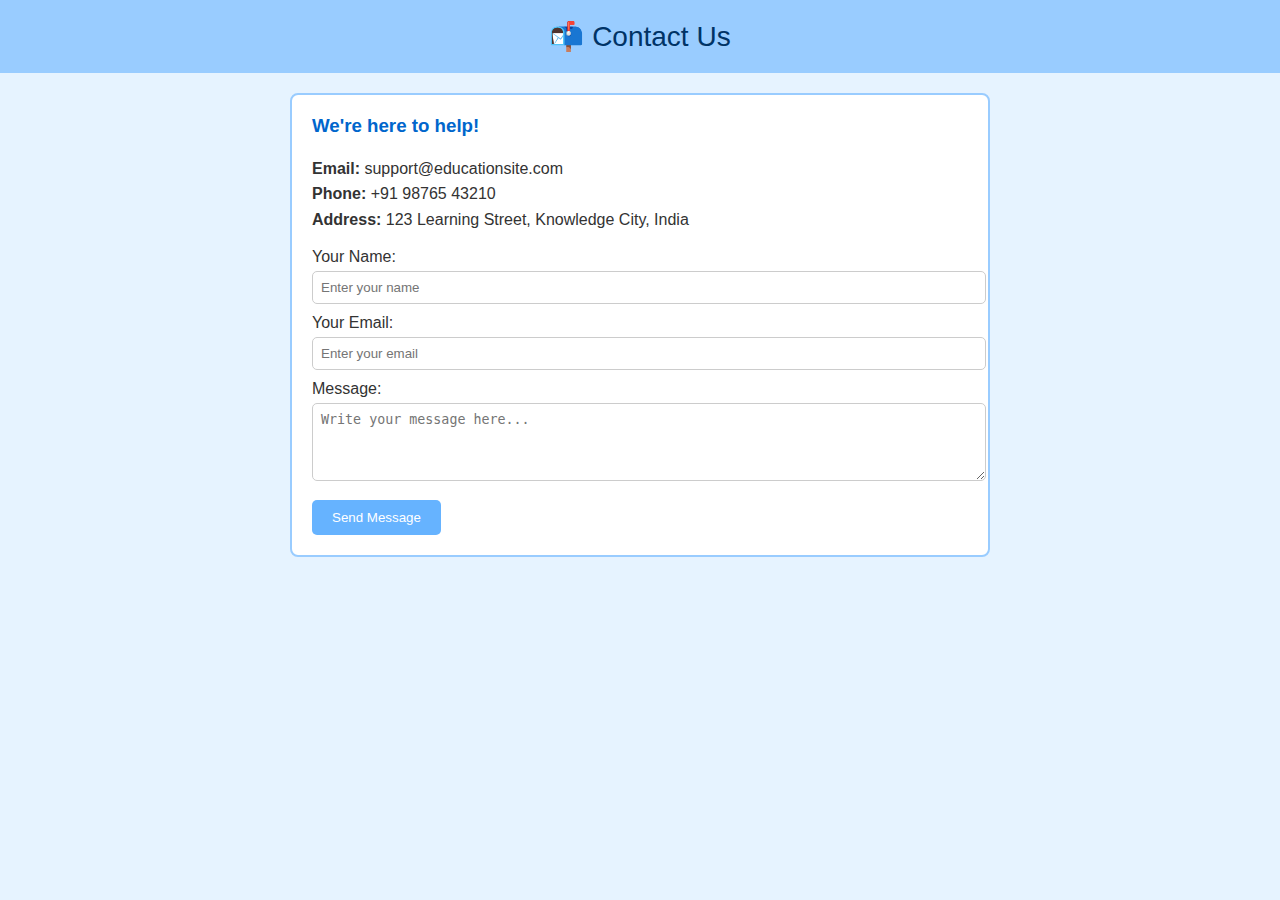
<file: Contact.html>
<!DOCTYPE html>
<html lang="en">
<head>
  <meta charset="UTF-8">
  <title>Contact Us</title>
  <style>
    body {
      margin: 0;
      font-family: Arial, sans-serif;
      background-color: #e6f3ff;
      color: #333;
    }

    .header {
      background-color: #99ccff;
      padding: 20px;
      text-align: center;
      font-size: 28px;
      color: #003366;
    }

    .container {
      max-width: 700px;
      margin: auto;
      padding: 20px;
    }

    .contact-box {
      background-color: #ffffff;
      border: 2px solid #99ccff;
      border-radius: 8px;
      padding: 20px;
    }

    .contact-box h3 {
      margin-top: 0;
      color: #0066cc;
    }

    .contact-info {
      margin-bottom: 15px;
      line-height: 1.6;
    }

    label {
      display: block;
      margin-top: 10px;
    }

    input, textarea {
      width: 100%;
      padding: 8px;
      margin-top: 5px;
      border: 1px solid #ccc;
      border-radius: 5px;
    }

    .submit-btn {
      margin-top: 15px;
      padding: 10px 20px;
      background-color: #66b3ff;
      color: white;
      border: none;
      border-radius: 5px;
      cursor: pointer;
    }

    .submit-btn:hover {
      background-color: #3399ff;
    }
  </style>
</head>
<body>

  <div class="header">
    📬 Contact Us
  </div>

  <div class="container">
    <div class="contact-box">
      <h3>We're here to help!</h3>
      <div class="contact-info">
        <strong>Email:</strong> support@educationsite.com<br>
        <strong>Phone:</strong> +91 98765 43210<br>
        <strong>Address:</strong> 123 Learning Street, Knowledge City, India
      </div>

      <form>
        <label for="name">Your Name:</label>
        <input type="text" id="name" placeholder="Enter your name" required>

        <label for="email">Your Email:</label>
        <input type="email" id="email" placeholder="Enter your email" required>

        <label for="message">Message:</label>
        <textarea id="message" rows="4" placeholder="Write your message here..." required></textarea>

        <button type="submit" class="submit-btn">Send Message</button>
      </form>
    </div>
  </div>

</body>
</html>
</file>
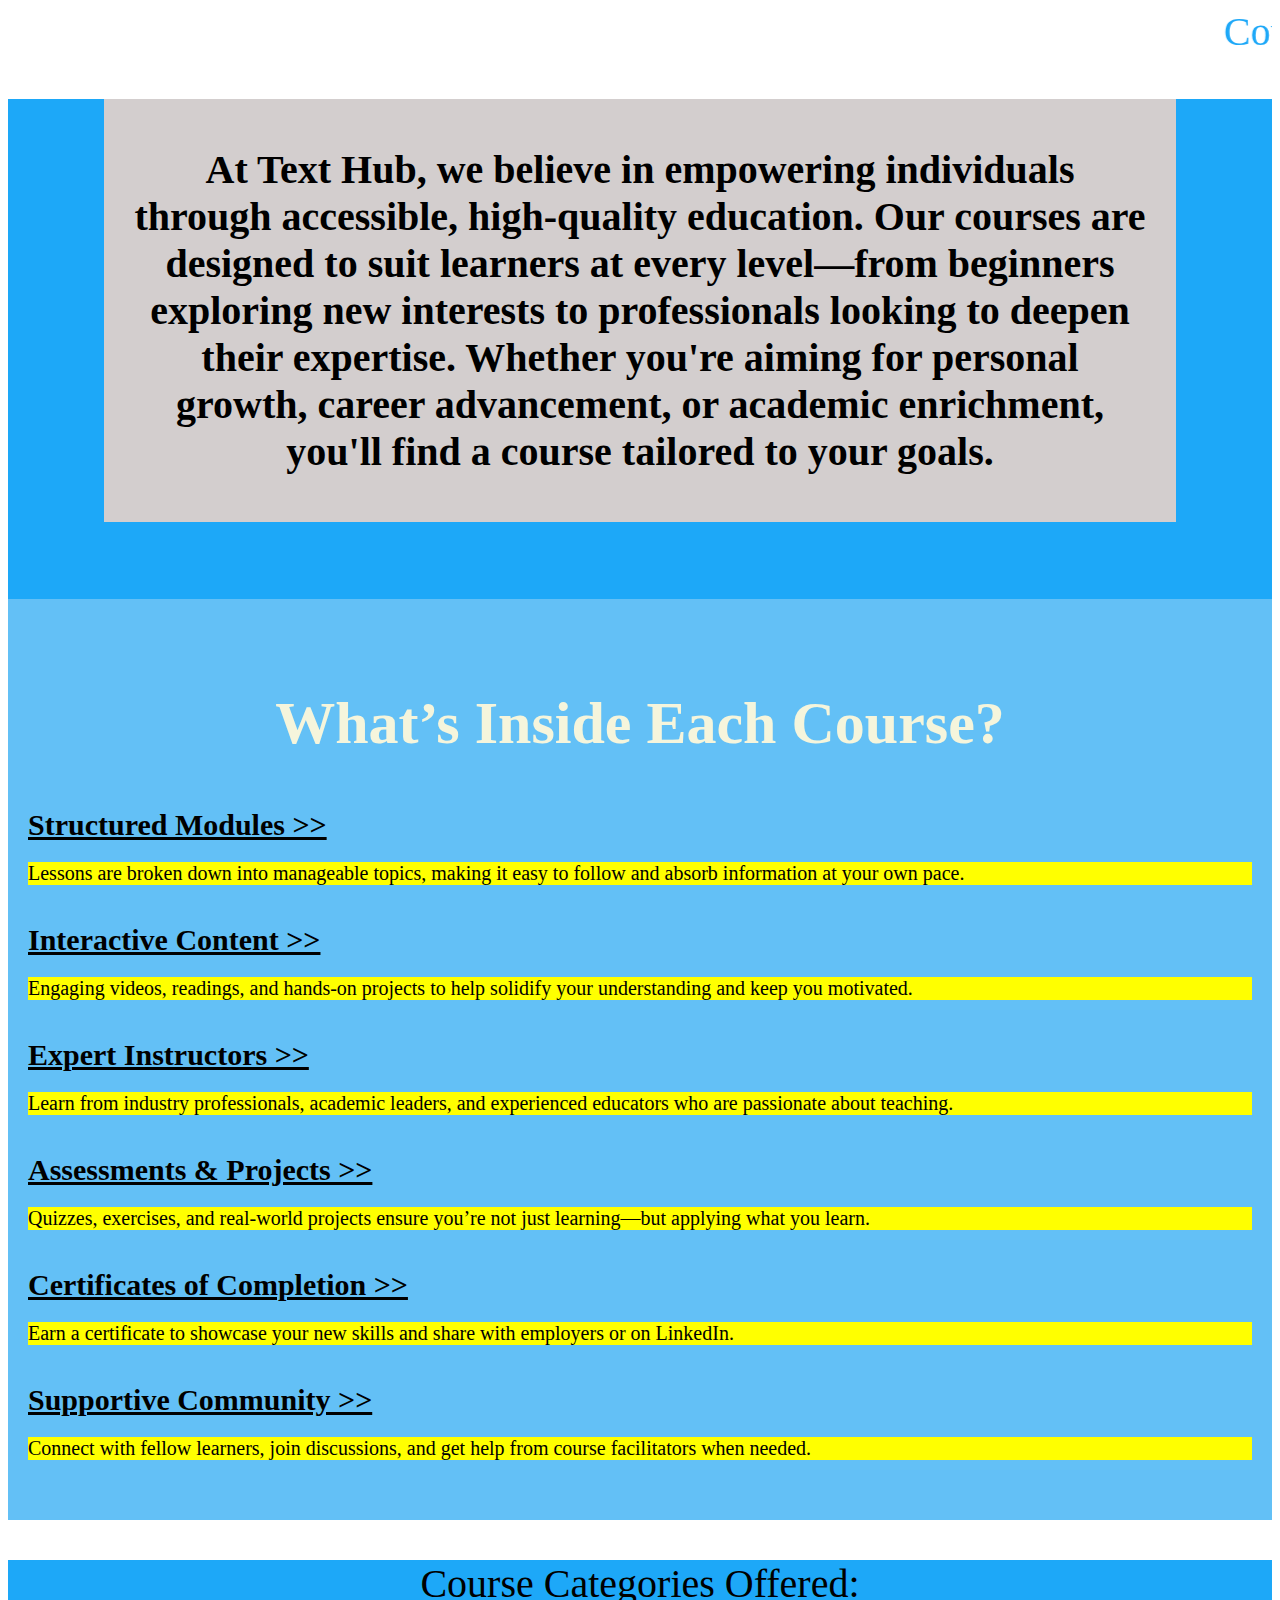
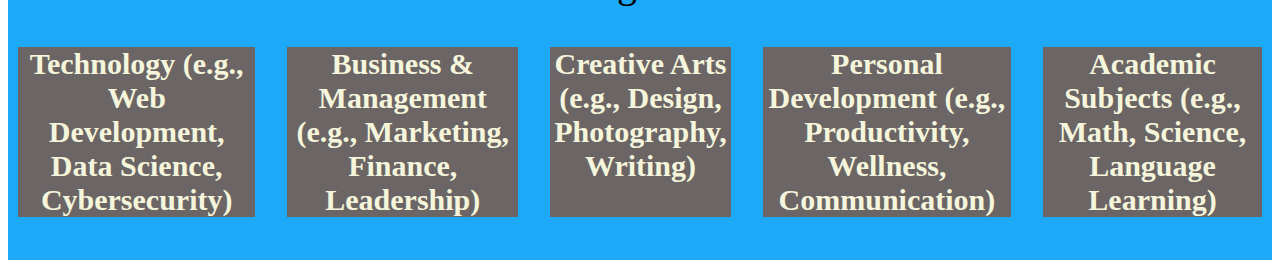
<file: Courses.html>
<!DOCTYPE html>
<head>
    <title>Courses</title>
    <style>
        .Head{
            background-color: white;
        }
        .move{
            color: rgb(29, 168, 248);
            font-size: 40px;
        }
        .main{
            background-color: rgb(29, 168, 248);
            height: 500px;
            text-align: center;
            justify-content: center;
            margin-top: 0;
        }
        .A{
            background-color: rgb(211, 206, 206);
            text-align: center;
            width: 80%;
            margin: 40px auto 20px;  
            padding: 20px 30px;      
        }
        .A h1{
            color: black;
            font-size: 40px;
        }
        .B{
            background-color: rgb(99, 192, 246);
            margin: 0;
            padding: 40px 20px; 
            box-sizing: border-box;
        }
        .B h2{
            font-size: 60px;
            color: beige;
            text-align: center;
        }
        .B b{
            font-size: 30px;
            text-decoration: underline;
            color: black;
        }
        .B p{
            font-size: 20px;
            background-color: yellow;
        }
        .C{
            background-color: rgb(29, 168, 248);
            height: 300px;
            margin: 0;
            padding: 0px 10px; 
            box-sizing: border-box;
        }
        .fec{
            background-color: rgb(29, 168, 248);
            display: flex;
            justify-content: center;
            gap: 2rem;
        }
        .feca{
            background-color: rgb(108, 101, 101);
            text-align: center;
        }
        .feca b{
            color: beige;
            font-size: 30px;
        }
        .C p{
            color: black;
            font-size: 40px;
            text-align: center;
        }
    </style>
</head>
<body>
    <header class="Head">
        <marquee class="move">Courses !!  Courses !!  Courses !!  Courses !!  Courses !!  Courses !!  Courses !!  Courses !!  Courses !!  </marquee>
    </header>
    <section class="main">
        <div class="A">
            <h1>
                At Text Hub, we believe in empowering individuals through accessible, high-quality education.
                Our courses are designed to suit learners at every level—from beginners exploring new 
                interests to professionals looking to deepen their expertise. Whether you're aiming for personal 
                growth, career advancement, or academic enrichment, you'll find a course tailored to your goals.
            </h1>
        </div>
    </section>
    <section class="B">
        <h2> What’s Inside Each Course? </h2>
        <b> Structured Modules >></b>
        <p>Lessons are broken down into manageable topics, making it easy to follow and absorb information at your own pace.</p>
        <br>
        <b>Interactive Content >></b>
        <p>Engaging videos, readings, and hands-on projects to help solidify your understanding and keep you motivated.</p>
        <br>
        <b>Expert Instructors >></b>
        <p>Learn from industry professionals, academic leaders, and experienced educators who are passionate about teaching.</p>
        <br>
        <b>Assessments & Projects >></b>
        <p>Quizzes, exercises, and real-world projects ensure you’re not just learning—but applying what you learn.</p>
        <br>
        <b>Certificates of Completion >></b>
        <p>Earn a certificate to showcase your new skills and share with employers or on LinkedIn.</p>
        <br>
        <b>Supportive Community >></b>
        <p>Connect with fellow learners, join discussions, and get help from course facilitators when needed.</p>
    </section>
    <section class="C">
        <p>Course Categories Offered:</p>
        <div class="fec">
            <div class="feca">
                <b>Technology (e.g., Web Development, Data Science, Cybersecurity)</b>
            </div>
            <div class="feca">
                <b>Business & Management (e.g., Marketing, Finance, Leadership)</b>
            </div>
            <div class="feca">
                <b>Creative Arts (e.g., Design, Photography, Writing)</b>
            </div>
            <div class="feca">
                <b>Personal Development (e.g., Productivity, Wellness, Communication)</b>
            </div>
            <div class="feca">
                <b>Academic Subjects (e.g., Math, Science, Language Learning)</b>
            </div>
        </div>
    </section>
</body>
</html>
</file>
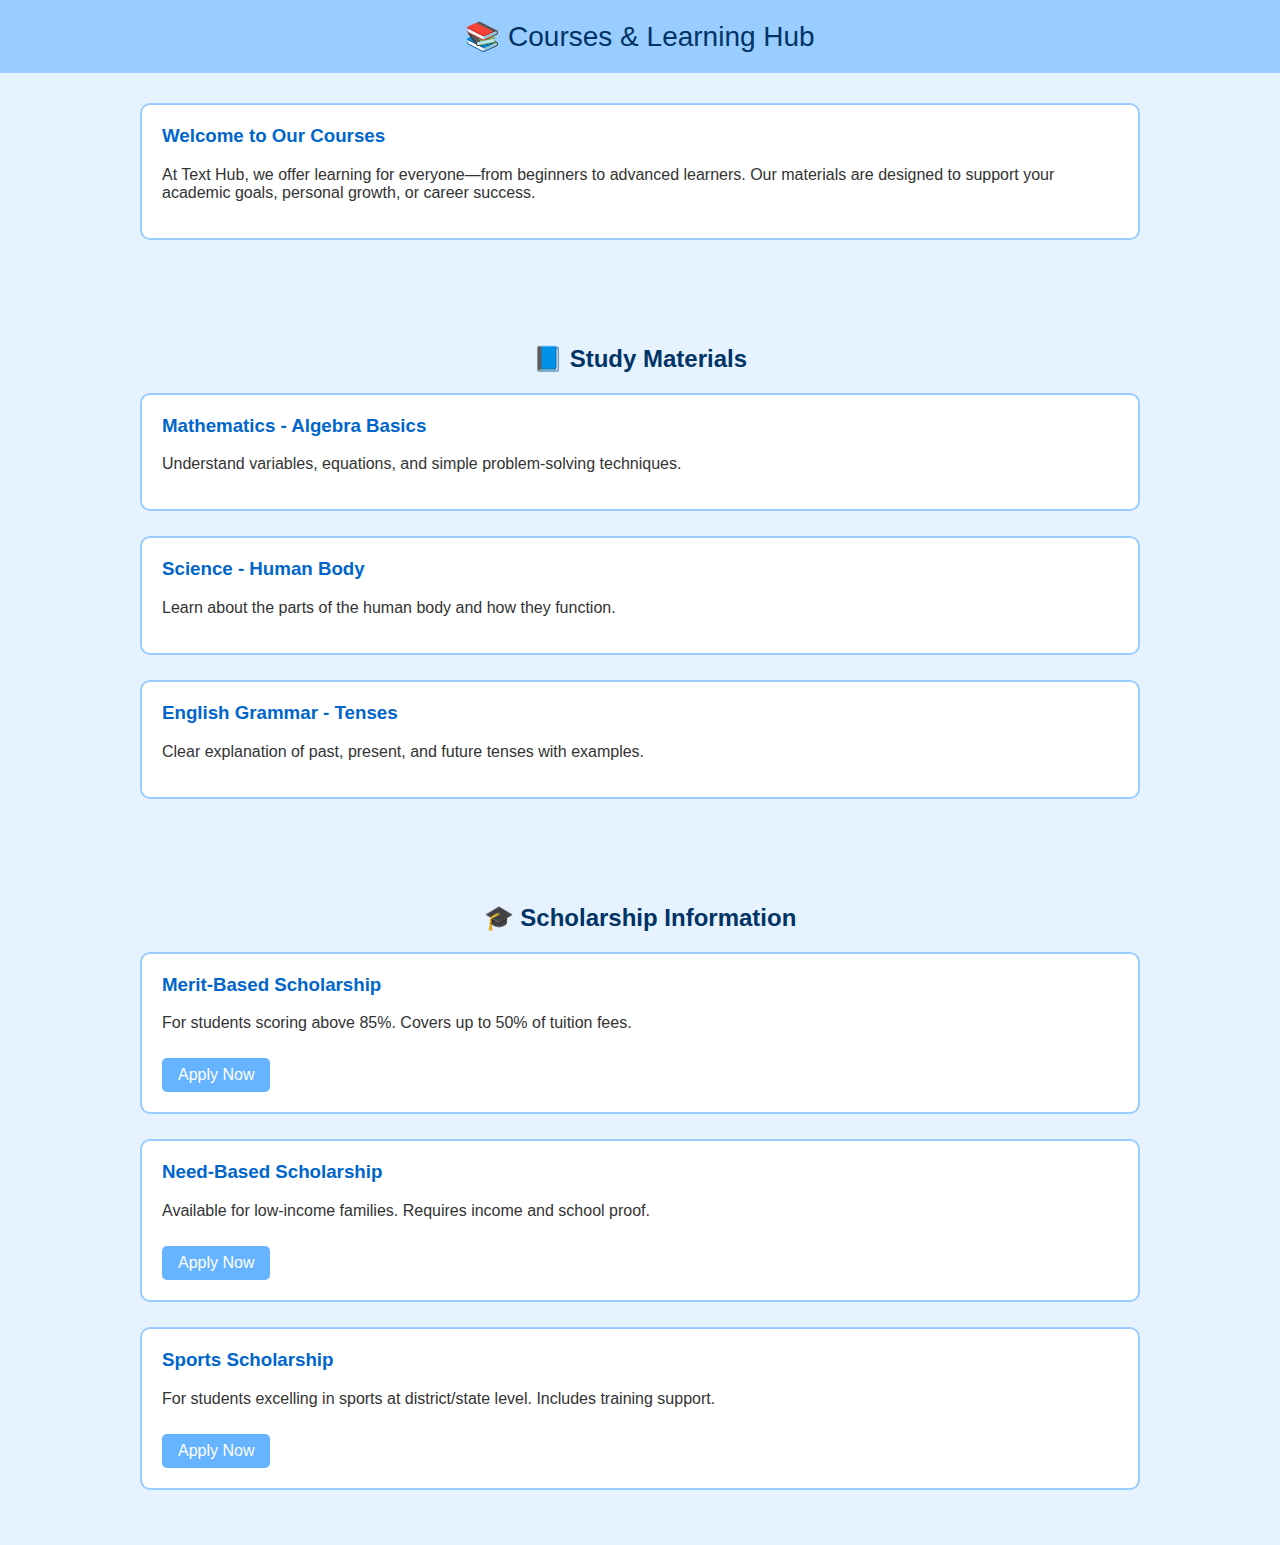
<file: Courses2.html>
<!DOCTYPE html>
<html lang="en">
<head>
  <meta charset="UTF-8">
  <title>Courses Page</title>
  <style>
    body {
      margin: 0;
      font-family: Arial, sans-serif;
      background-color: #e6f3ff;
      color: #333;
    }

    .header {
      background-color: #99ccff;
      padding: 20px;
      text-align: center;
      font-size: 28px;
      color: #003366;
    }

    .section {
      padding: 30px 20px;
      max-width: 1000px;
      margin: auto;
    }

    .box {
      background-color: #ffffff;
      border: 2px solid #99ccff;
      border-radius: 10px;
      padding: 20px;
      margin-bottom: 25px;
    }

    .box h3 {
      margin-top: 0;
      color: #0066cc;
    }

    .apply-btn {
      display: inline-block;
      margin-top: 10px;
      padding: 8px 16px;
      background-color: #66b3ff;
      color: white;
      text-decoration: none;
      border-radius: 5px;
    }

    .apply-btn:hover {
      background-color: #3399ff;
    }
  </style>
</head>
<body>

  <!-- Header -->
  <div class="header">📚 Courses & Learning Hub</div>

  <!-- Course Introduction -->
  <div class="section">
    <div class="box">
      <h3>Welcome to Our Courses</h3>
      <p>
        At Text Hub, we offer learning for everyone—from beginners to advanced learners. Our materials are designed to support your academic goals, personal growth, or career success.
      </p>
    </div>
  </div>

  <!-- Study Materials -->
  <div class="section">
    <h2 style="text-align:center; color:#003366;">📘 Study Materials</h2>
    
    <div class="box">
      <h3>Mathematics - Algebra Basics</h3>
      <p>Understand variables, equations, and simple problem-solving techniques.</p>
    </div>

    <div class="box">
      <h3>Science - Human Body</h3>
      <p>Learn about the parts of the human body and how they function.</p>
    </div>

    <div class="box">
      <h3>English Grammar - Tenses</h3>
      <p>Clear explanation of past, present, and future tenses with examples.</p>
    </div>
  </div>

  <!-- Scholarship Info -->
  <div class="section">
    <h2 style="text-align:center; color:#003366;">🎓 Scholarship Information</h2>
    
    <div class="box">
      <h3>Merit-Based Scholarship</h3>
      <p>For students scoring above 85%. Covers up to 50% of tuition fees.</p>
      <a href="#" class="apply-btn">Apply Now</a>
    </div>

    <div class="box">
      <h3>Need-Based Scholarship</h3>
      <p>Available for low-income families. Requires income and school proof.</p>
      <a href="#" class="apply-btn">Apply Now</a>
    </div>

    <div class="box">
      <h3>Sports Scholarship</h3>
      <p>For students excelling in sports at district/state level. Includes training support.</p>
      <a href="#" class="apply-btn">Apply Now</a>
    </div>
  </div>

</body>
</html>
</file>
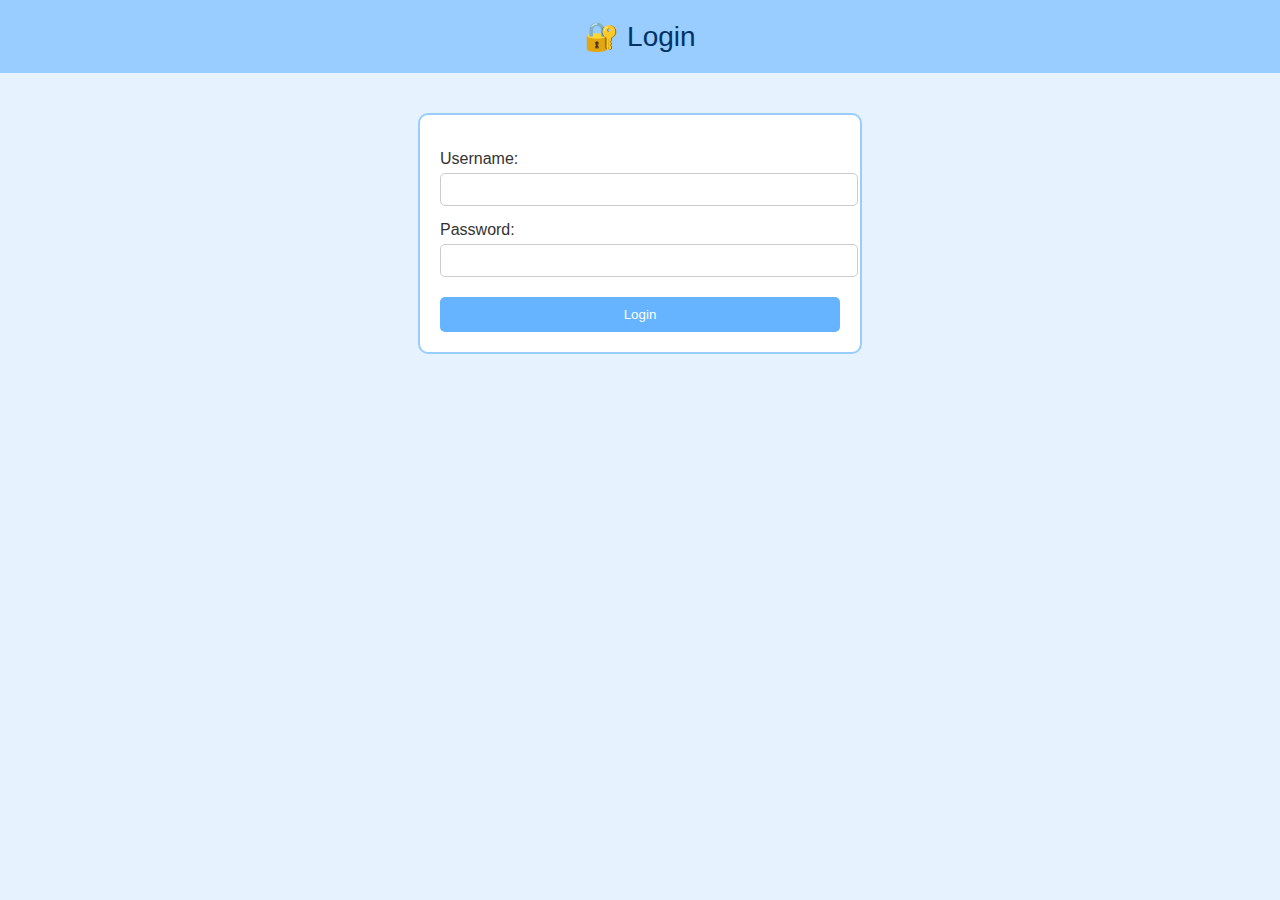
<file: Login.html>
<!DOCTYPE html>
<html lang="en">
<head>
  <meta charset="UTF-8">
  <title>Login Page</title>
  <style>
    body {
      margin: 0;
      font-family: Arial, sans-serif;
      background-color: #e6f3ff;
      color: #333;
    }

    .header {
      background-color: #99ccff;
      padding: 20px;
      text-align: center;
      font-size: 28px;
      color: #003366;
    }

    .container {
      max-width: 400px;
      margin: 40px auto;
      padding: 20px;
      background-color: #ffffff;
      border: 2px solid #99ccff;
      border-radius: 10px;
    }

    label {
      display: block;
      margin-top: 15px;
    }

    input {
      width: 100%;
      padding: 8px;
      margin-top: 5px;
      border-radius: 5px;
      border: 1px solid #ccc;
    }

    .submit-btn {
      margin-top: 20px;
      padding: 10px;
      width: 100%;
      background-color: #66b3ff;
      color: white;
      border: none;
      border-radius: 5px;
      cursor: pointer;
    }

    .submit-btn:hover {
      background-color: #3399ff;
    }

    .result {
      margin-top: 20px;
      background-color: #f0f8ff;
      padding: 15px;
      border-radius: 8px;
      border: 1px dashed #66b3ff;
    }
  </style>
</head>
<body>

  <div class="header">🔐 Login</div>

  <div class="container">
    <form onsubmit="showDetails(event)">
      <label for="username">Username:</label>
      <input type="text" id="username" required>

      <label for="password">Password:</label>
      <input type="password" id="password" required>

      <button type="submit" class="submit-btn">Login</button>
    </form>

    <div id="result" class="result" style="display: none;"></div>
  </div>

  <script>
    function showDetails(event) {
      event.preventDefault(); // Prevent actual form submission

      const username = document.getElementById('username').value;
      const password = document.getElementById('password').value;

      const resultDiv = document.getElementById('result');
      resultDiv.style.display = 'block';
      resultDiv.innerHTML = `<strong>Submitted Details:</strong><br>Username: ${username}<br>Password: ${password}`;
    }
  </script>

</body>
</html>
</file>
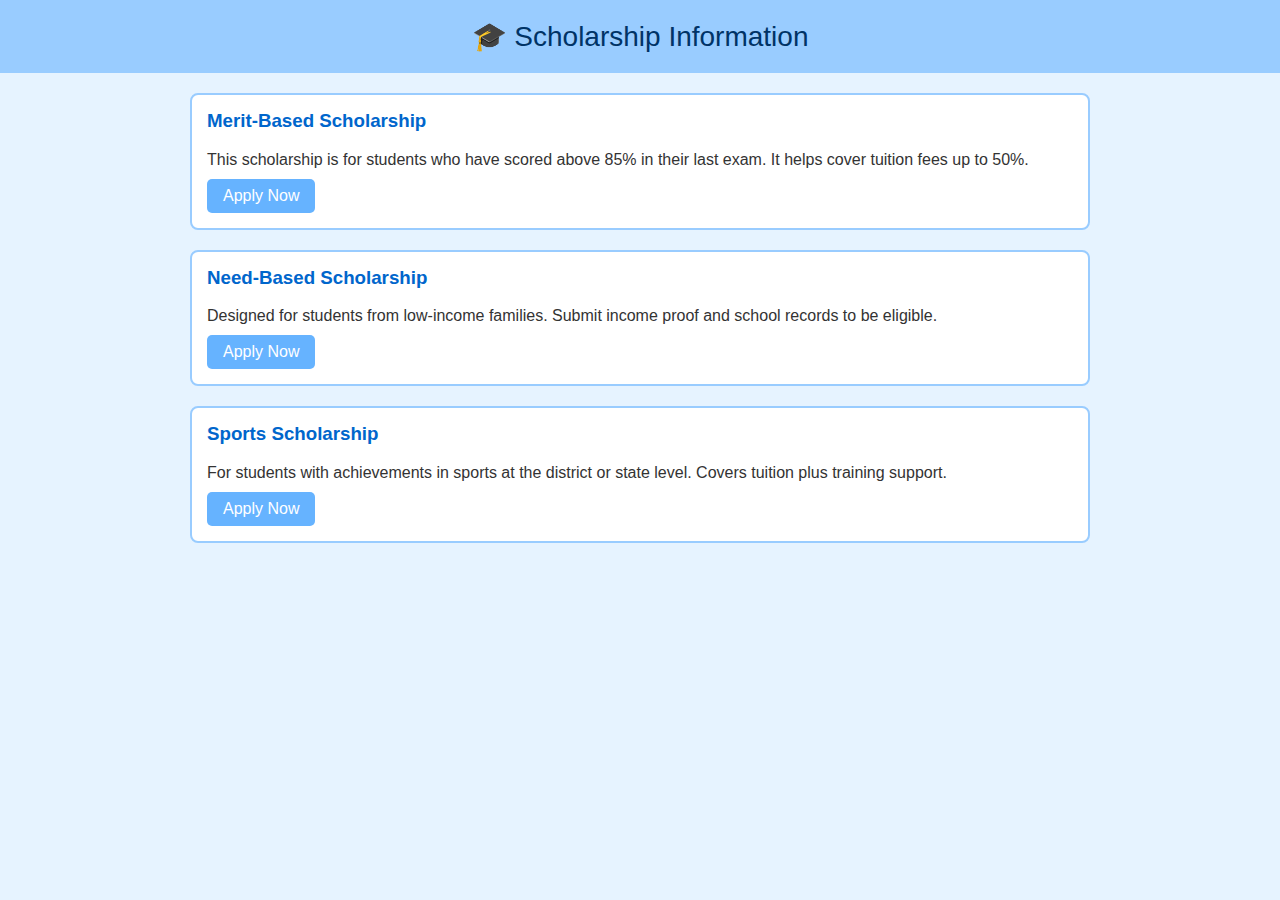
<file: Scholarship.html>
<!DOCTYPE html>
<html lang="en">
<head>
  <meta charset="UTF-8">
  <title>Scholarship Info</title>
  <style>
    body {
      margin: 0;
      font-family: Arial, sans-serif;
      background-color: #e6f3ff; /* light blue background */
      color: #333;
    }

    .header {
      background-color: #99ccff;
      padding: 20px;
      text-align: center;
      font-size: 28px;
      color: #003366;
    }

    .container {
      padding: 20px;
      max-width: 900px;
      margin: auto;
    }

    .scholarship {
      background-color: #ffffff;
      border: 2px solid #99ccff;
      border-radius: 8px;
      padding: 15px;
      margin-bottom: 20px;
    }

    .scholarship h3 {
      margin-top: 0;
      color: #0066cc;
    }

    .scholarship p {
      margin-bottom: 10px;
    }

    .apply-btn {
      display: inline-block;
      padding: 8px 16px;
      background-color: #66b3ff;
      color: white;
      text-decoration: none;
      border-radius: 5px;
    }

    .apply-btn:hover {
      background-color: #3399ff;
    }
  </style>
</head>
<body>

  <div class="header">
    🎓 Scholarship Information
  </div>

  <div class="container">

    <div class="scholarship">
      <h3>Merit-Based Scholarship</h3>
      <p>This scholarship is for students who have scored above 85% in their last exam. It helps cover tuition fees up to 50%.</p>
      <a href="#" class="apply-btn">Apply Now</a>
    </div>

    <div class="scholarship">
      <h3>Need-Based Scholarship</h3>
      <p>Designed for students from low-income families. Submit income proof and school records to be eligible.</p>
      <a href="#" class="apply-btn">Apply Now</a>
    </div>

    <div class="scholarship">
      <h3>Sports Scholarship</h3>
      <p>For students with achievements in sports at the district or state level. Covers tuition plus training support.</p>
      <a href="#" class="apply-btn">Apply Now</a>
    </div>

  </div>

</body>
</html>
</file>
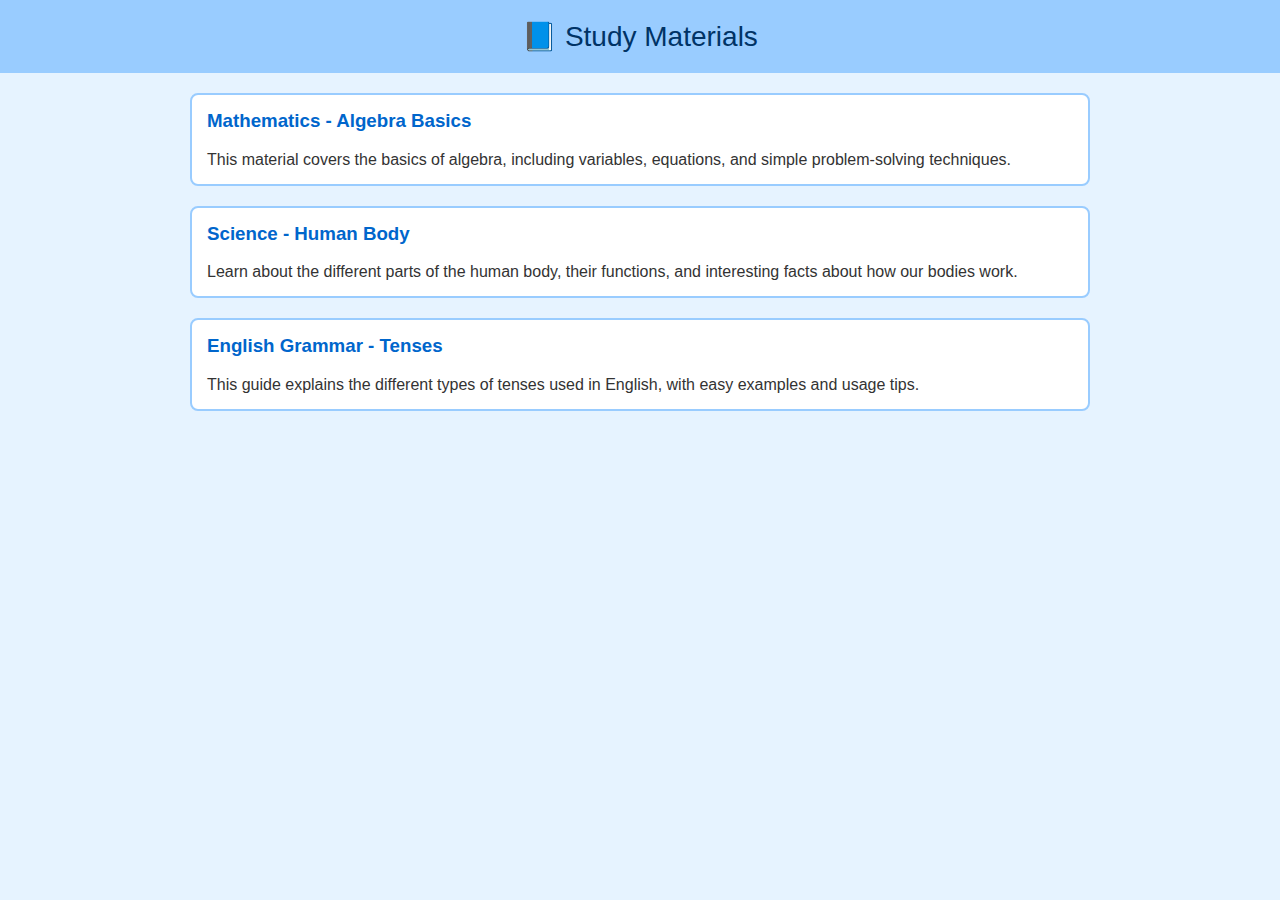
<file: StudyMaterial.html>
<!DOCTYPE html>
<html lang="en">
<head>
  <meta charset="UTF-8">
  <title>Study Materials</title>
  <style>
    body {
      margin: 0;
      font-family: Arial, sans-serif;
      background-color: #e6f3ff; /* light blue */
      color: #333;
    }

    .header {
      background-color: #99ccff;
      padding: 20px;
      text-align: center;
      font-size: 28px;
      color: #003366;
    }

    .container {
      padding: 20px;
      max-width: 900px;
      margin: auto;
    }

    .material {
      background-color: #ffffff;
      border: 2px solid #99ccff;
      border-radius: 8px;
      padding: 15px;
      margin-bottom: 20px;
    }

    .material h3 {
      margin-top: 0;
      color: #0066cc;
    }

    .material p {
      margin-bottom: 0;
    }
  </style>
</head>
<body>

  <div class="header">
    📘 Study Materials
  </div>

  <div class="container">

    <div class="material">
      <h3>Mathematics - Algebra Basics</h3>
      <p>This material covers the basics of algebra, including variables, equations, and simple problem-solving techniques.</p>
    </div>

    <div class="material">
      <h3>Science - Human Body</h3>
      <p>Learn about the different parts of the human body, their functions, and interesting facts about how our bodies work.</p>
    </div>

    <div class="material">
      <h3>English Grammar - Tenses</h3>
      <p>This guide explains the different types of tenses used in English, with easy examples and usage tips.</p>
    </div>

  </div>

</body>
</html>
</file>
